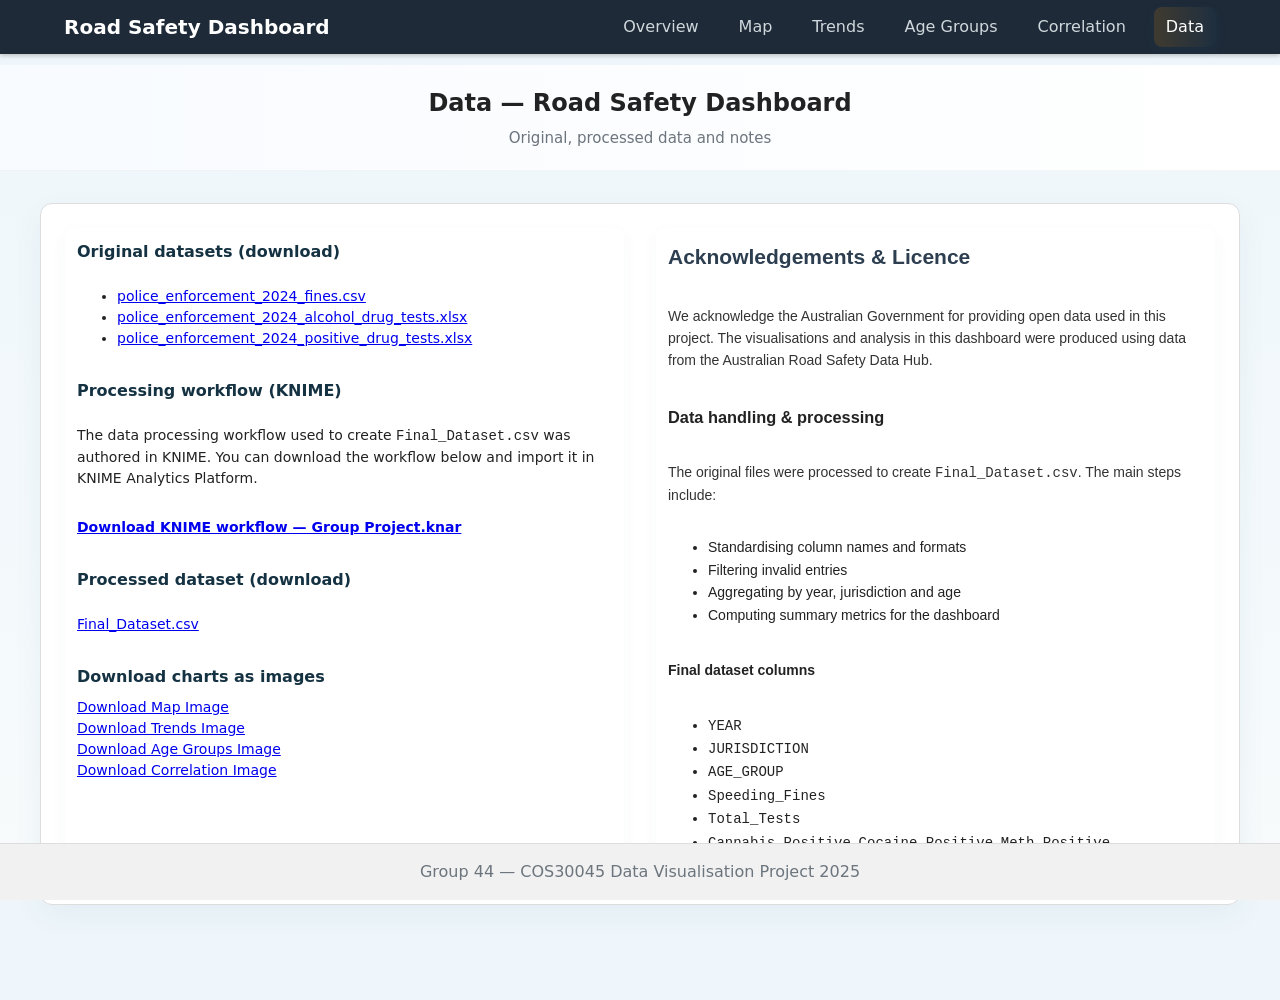
<file: html/data.html>
<!doctype html>
<html lang="en">
<head>
  <meta charset="utf-8" />
  <meta name="viewport" content="width=device-width, initial-scale=1" />
  <title>Data — Road Safety Dashboard</title>

  <link rel="stylesheet" href="../styles.css">
</head>
<body>
  <!-- Navbar -->
  <nav class="navbar">
    <div class="nav-logo">Road Safety Dashboard</div>
    <ul class="nav-links">
      <li><a href="index.html">Overview</a></li>
      <li><a href="map.html">Map</a></li>
      <li><a href="line.html">Trends</a></li>
      <li><a href="bar.html">Age Groups</a></li>
      <li><a href="scatter.html">Correlation</a></li>
      <li><a href="data.html" class="active">Data</a></li>
    </ul>
  </nav>

  <header>
    <div class="title">Data — Road Safety Dashboard</div>
    <div class="subtitle">Original, processed data and notes</div>
  </header>

  <main class="container single">
  <div class="content-box">

    <!-- LEFT SIDE -->
    <section class="card left">
      <div class="card-title">Original datasets (download)</div>
      <ul>
        <li><a href="../Data/police_enforcement_2024_fines.csv" download>police_enforcement_2024_fines.csv</a></li>
        <li><a href="../Data/police_enforcement_2024_alcohol_drug_tests.xlsx" download>police_enforcement_2024_alcohol_drug_tests.xlsx</a></li>
        <li><a href="../Data/police_enforcement_2024_positive_drug_tests.xlsx" download>police_enforcement_2024_positive_drug_tests.xlsx</a></li>
      </ul>

      <div class="card-title" style="margin-top:1rem">Processing workflow (KNIME)</div>
      <p>
        The data processing workflow used to create <code>Final_Dataset.csv</code> was authored in KNIME.
        You can download the workflow below and import it in KNIME Analytics Platform.
      </p>

      <p>
        <a href="../Data/Group%20Project.knar" download style="font-weight:700;">Download KNIME workflow — Group Project.knar</a>
      </p>

      <div class="card-title" style="margin-top:1rem">Processed dataset (download)</div>
      <p><a href="../Data/Final_Dataset.csv" download>Final_Dataset.csv</a></p>

      <div class="card-title" style="margin-top:1rem">Download charts as images</div>
      <div class="export-buttons">
        <a href="../img/Choropleth.png" download="Choropleth.png" class="btn">Download Map Image</a> <br>
        <a href="../img/Line.png" download="Line.png" class="btn">Download Trends Image</a> <br>
        <a href="../img/Bar.png" download="Bar.png" class="btn">Download Age Groups Image</a> <br>
        <a href="../img/Scatter.png" download="Scatter.png" class="btn">Download Correlation Image</a>
      </div>
    </section>

    <!-- RIGHT SIDE -->
    <article class="card story right">
      <h2>Acknowledgements & Licence</h2>
      <p>
        We acknowledge the Australian Government for providing open data used in this project.
        The visualisations and analysis in this dashboard were produced using data from the
        Australian Road Safety Data Hub.
      </p>

      <h3>Data handling & processing</h3>
      <p>
        The original files were processed to create <code>Final_Dataset.csv</code>. The main steps include:
      </p>

      <ul>
        <li>Standardising column names and formats</li>
        <li>Filtering invalid entries</li>
        <li>Aggregating by year, jurisdiction and age</li>
        <li>Computing summary metrics for the dashboard</li>
      </ul>

      <h4>Final dataset columns</h4>
      <ul>
        <li><code>YEAR</code></li>
        <li><code>JURISDICTION</code></li>
        <li><code>AGE_GROUP</code></li>
        <li><code>Speeding_Fines</code></li>
        <li><code>Total_Tests</code></li>
        <li><code>Cannabis_Positive</code>, <code>Cocaine_Positive</code>, <code>Meth_Positive</code></li>
      </ul>
    </article>

  </div>
  </main>

  <footer>Group 44 — COS30045 Data Visualisation Project 2025</footer>
</body>
</html>
</file>
<file: styles.css>
��/ *   = = = = = = = = = = = = = = = = = = = = =   * /  
 / *   G L O B A L   C O L O R   +   F O N T       * /  
 / *   = = = = = = = = = = = = = = = = = = = = =   * /  
 : r o o t   {  
     - - a c c e n t :   # 1 f 7 7 b 4 ;  
     - - a c c e n t 2 :   # f f 7 f 0 e ;  
     - - m u t e d :   # 6 c 7 5 7 d ;  
     - - b g :   # f 0 f 3 f 5 ;  
     - - c a r d - b g :   # f f f f f f ;  
     - - t e x t :   # 2 2 2 ;  
     - - n a v - b g :   # 1 e 2 a 3 8 ;  
     - - n a v - a c c e n t :   # f f 9 8 0 0 ;  
     - - r a d i u s :   1 2 p x ;  
     - - c a r d - p a d d i n g :   1 . 1 2 5 r e m ;   / *   1 8 p x   * /  
     - - m a x - s i t e - w i d t h :   7 5 r e m ;   / *   1 2 0 0 p x   * /  
     - - g l a s s :   r g b a ( 2 5 5 , 2 5 5 , 2 5 5 , 0 . 7 ) ;  
     - - p a g e - b g - s t a r t :   # e e f 6 f b ;  
     - - p a g e - b g - e n d :   # f 7 f b f c ;  
     - - m u t e d - 2 :   # 5 1 6 a 7 a ;  
 }  
  
 / *   M a k e   b o x - s i z i n g   u n i v e r s a l   * /  
 * ,   * : : b e f o r e ,   * : : a f t e r   {  
     b o x - s i z i n g :   b o r d e r - b o x ;  
 }  
  
 h t m l   {  
     h e i g h t :   1 0 0 % ;  
 }  
  
 b o d y   {  
     m i n - h e i g h t :   1 0 0 v h ;  
     m a r g i n :   0 ;  
     p a d d i n g :   0 ;  
     d i s p l a y :   f l e x ;  
     f l e x - d i r e c t i o n :   c o l u m n ;  
     f o n t - f a m i l y :   " I n t e r " ,   s y s t e m - u i ,   - a p p l e - s y s t e m ,   " S e g o e   U I " ,   R o b o t o ,   A r i a l ,   s a n s - s e r i f ;  
     c o l o r :   v a r ( - - t e x t ) ;  
     b a c k g r o u n d :   l i n e a r - g r a d i e n t ( 1 8 0 d e g ,   v a r ( - - p a g e - b g - s t a r t ) ,   v a r ( - - p a g e - b g - e n d ) ) ;  
     f o n t - s i z e :   c l a m p ( 1 4 p x ,   1 v w ,   1 8 p x ) ;  
     l i n e - h e i g h t :   1 . 5 ;  
 }  
  
  
 / *   N A V I G A T I O N   B A R   * /  
 . n a v b a r   {  
     d i s p l a y :   f l e x ;  
     j u s t i f y - c o n t e n t :   s p a c e - b e t w e e n ;  
     a l i g n - i t e m s :   c e n t e r ;  
     b a c k g r o u n d - c o l o r :   v a r ( - - n a v - b g ) ;  
     c o l o r :   w h i t e ;  
     p a d d i n g :   0 . 7 5 r e m   5 v w ;  
     b o x - s h a d o w :   0   2 p x   4 p x   r g b a ( 0 , 0 , 0 , 0 . 2 ) ;  
     p o s i t i o n :   s t i c k y ;  
     t o p :   0 ;  
     z - i n d e x :   1 0 0 0 ;  
     p o s i t i o n :   r e l a t i v e ;  
 }  
  
 . n a v - l o g o   {  
     f o n t - w e i g h t :   b o l d ;  
     f o n t - s i z e :   1 . 2 5 r e m ;  
 }  
  
 . n a v - l i n k s   {  
     l i s t - s t y l e :   n o n e ;  
     m a r g i n :   0 ;  
     p a d d i n g :   0 ;  
     p o s i t i o n :   a b s o l u t e ;  
     r i g h t :   5 v w ;  
     t o p :   5 0 % ;  
     t r a n s f o r m :   t r a n s l a t e Y ( - 5 0 % ) ;  
     d i s p l a y :   f l e x ;  
     g a p :   1 r e m ;  
 }  
  
 . n a v - l i n k s   a   {  
     t e x t - d e c o r a t i o n :   n o n e ;  
     c o l o r :   # c f d 8 d c ;  
     t r a n s i t i o n :   c o l o r   0 . 2 s ,   b a c k g r o u n d   0 . 2 s ,   t r a n s f o r m   0 . 1 5 s ;  
     p a d d i n g :   0 . 5 r e m   0 . 7 5 r e m ;  
     b o r d e r - r a d i u s :   0 . 5 r e m ;  
     d i s p l a y :   i n l i n e - b l o c k ;  
     f o n t - s i z e :   1 r e m ;  
 }  
  
 . n a v - l i n k s   a : h o v e r   {  
     c o l o r :   # f f f ;  
     b a c k g r o u n d :   r g b a ( 2 5 5 , 2 5 5 , 2 5 5 , 0 . 0 4 ) ;  
     t r a n s f o r m :   t r a n s l a t e Y ( - 2 p x ) ;  
 }  
  
 . n a v - l i n k s   a . a c t i v e   {  
     b a c k g r o u n d :   l i n e a r - g r a d i e n t ( 9 0 d e g ,   r g b a ( 2 5 5 , 1 5 2 , 0 , 0 . 1 5 ) ,   r g b a ( 3 1 , 1 1 9 , 1 8 0 , 0 . 0 6 ) ) ;  
     c o l o r :   # f f f ;  
     b o x - s h a d o w :   0   4 p x   1 2 p x   r g b a ( 3 1 , 1 1 9 , 1 8 0 , 0 . 0 8 ) ;  
 }  
  
 / *   R e s p o n s i v e :   o n   s m a l l   s c r e e n s ,   r e t u r n   n a v   t o   n o r m a l   f l o w   * /  
 @ m e d i a   ( m a x - w i d t h :   9 0 0 p x )   {  
     . n a v - l i n k s   {  
         p o s i t i o n :   s t a t i c ;  
         t r a n s f o r m :   n o n e ;  
         d i s p l a y :   f l e x ;  
         g a p :   0 . 5 r e m ;  
         j u s t i f y - c o n t e n t :   f l e x - e n d ;  
     }  
     . n a v b a r   {  
         p a d d i n g :   0 . 5 r e m   2 v w ;  
     }  
 }  
  
 / *   H E A D E R   * /  
 h e a d e r   {  
     p a d d i n g :   1 . 2 5 r e m   1 r e m ;  
     b a c k g r o u n d :   l i n e a r - g r a d i e n t ( 9 0 d e g ,   # f 8 f b f f ,   # f f f f f f ) ;  
     b o r d e r - b o t t o m :   1 p x   s o l i d   r g b a ( 3 0 , 4 2 , 5 6 , 0 . 0 4 ) ;  
     t e x t - a l i g n :   c e n t e r ;  
     b o x - s i z i n g :   b o r d e r - b o x ;  
     b a c k d r o p - f i l t e r :   b l u r ( 2 p x ) ;  
 }  
  
 / *   I N T R O D U C T I O N   /   L A N D I N G   P A G E   S T Y L I N G   * /  
 . h e r o   {  
     p a d d i n g :   3 . 5 r e m   1 . 2 5 r e m ;  
     m a x - w i d t h :   v a r ( - - m a x - s i t e - w i d t h ) ;  
     m a r g i n :   1 . 5 r e m   a u t o ;  
     b a c k g r o u n d :   l i n e a r - g r a d i e n t ( 1 8 0 d e g ,   r g b a ( 2 5 5 , 2 5 5 , 2 5 5 , 0 . 6 ) ,   r g b a ( 2 5 5 , 2 5 5 , 2 5 5 , 0 . 8 5 ) ) ;  
     b o r d e r - r a d i u s :   c a l c ( v a r ( - - r a d i u s )   +   4 p x ) ;  
     b o x - s h a d o w :   0   1 2 p x   4 0 p x   r g b a ( 1 6 , 4 5 , 7 0 , 0 . 0 6 ) ;  
 }  
  
 . h e r o   h 1   {  
     m a r g i n :   0   0   0 . 5 r e m   0 ;  
     f o n t - s i z e :   c l a m p ( 2 r e m ,   5 v w ,   3 r e m ) ;  
     c o l o r :   # 0 7 2 0 2 9 ;  
 }  
  
 . h e r o   p   {  
     m a r g i n :   0 ;  
     c o l o r :   v a r ( - - m u t e d - 2 ) ;  
     f o n t - s i z e :   1 r e m ;  
 }  
  
 . i n t r o - c o n t a i n e r   {  
     m a x - w i d t h :   v a r ( - - m a x - s i t e - w i d t h ) ;  
     m a r g i n :   1 . 2 5 r e m   a u t o   3 . 7 5 r e m   a u t o ;  
     p a d d i n g :   0   1 r e m ;  
 }  
  
 . i n t r o - c a r d   {  
     b a c k g r o u n d :   l i n e a r - g r a d i e n t ( 1 8 0 d e g ,   # f f f f f f ,   # f b f d f f ) ;  
     b o r d e r - r a d i u s :   0 . 7 5 r e m ;  
     p a d d i n g :   1 . 2 5 r e m ;  
     b o x - s h a d o w :   0   8 p x   2 4 p x   r g b a ( 1 6 , 4 5 , 7 0 , 0 . 0 4 ) ;  
     c o l o r :   # 1 4 3 0 3 b ;  
 }  
  
 . i n t r o - g r i d   {  
     d i s p l a y :   g r i d ;  
     g r i d - t e m p l a t e - c o l u m n s :   r e p e a t ( 2 ,   1 f r ) ;  
     g a p :   1 . 1 2 5 r e m ;  
     m a r g i n - t o p :   1 . 1 2 5 r e m ;  
 }  
  
 . i n t r o - l i n k   {  
     t e x t - d e c o r a t i o n :   n o n e ;  
     c o l o r :   i n h e r i t ;  
 }  
  
 . i n t r o - l i n k   . i n t r o - c a r d   {  
     t r a n s i t i o n :   t r a n s f o r m   0 . 1 2 s ,   b o x - s h a d o w   0 . 1 2 s ;  
 }  
  
 . i n t r o - l i n k   . i n t r o - c a r d : h o v e r   {  
     t r a n s f o r m :   t r a n s l a t e Y ( - 0 . 3 7 5 r e m ) ;  
     b o x - s h a d o w :   0   1 8 p x   4 6 p x   r g b a ( 1 6 , 4 5 , 7 0 , 0 . 0 8 ) ;  
 }  
  
 @ m e d i a   ( m a x - w i d t h :   7 6 0 p x )   {  
     . i n t r o - g r i d   {  
         g r i d - t e m p l a t e - c o l u m n s :   1 f r ;  
     }  
 }  
  
 . t i t l e   {  
     f o n t - s i z e :   1 . 5 r e m ;  
     f o n t - w e i g h t :   7 0 0 ;  
 }  
  
 . s u b t i t l e   {  
     c o l o r :   v a r ( - - m u t e d ) ;  
     f o n t - s i z e :   0 . 9 3 7 5 r e m ;  
     m a r g i n - t o p :   0 . 3 7 5 r e m ;  
 }  
  
 m a i n . c o n t a i n e r   {  
     d i s p l a y :   f l e x ;  
     j u s t i f y - c o n t e n t :   c e n t e r ;     / *   c e n t e r s   t h e   w h o l e   b o x   h o r i z o n t a l l y   * /  
     p a d d i n g :   1 . 5 r e m   2 . 2 5 r e m ;  
     b o x - s i z i n g :   b o r d e r - b o x ;  
     f l e x - w r a p :   w r a p ;   / *   a l l o w   w r a p p i n g   * /  
     m a x - w i d t h :   1 0 0 v w ;  
     f l e x :   1   0   a u t o ;  
 }  
  
 . c o n t e n t - b o x   {  
     d i s p l a y :   f l e x ;  
     g a p :   2 r e m ;  
     b a c k g r o u n d :   v a r ( - - c a r d - b g ,   # f f f ) ;  
     b o r d e r :   1 p x   s o l i d   # d d d ;  
     b o r d e r - r a d i u s :   v a r ( - - r a d i u s ) ;  
     p a d d i n g :   1 . 5 r e m ;  
     m a x - w i d t h :   v a r ( - - m a x - s i t e - w i d t h ) ;  
     w i d t h :   1 0 0 % ;  
     b o x - s h a d o w :   0   1 0 p x   3 0 p x   r g b a ( 3 1 , 7 7 , 1 0 5 , 0 . 0 6 ) ;  
     m i n - h e i g h t :   4 0 v h ;  
     a l i g n - i t e m s :   s t r e t c h ;     / *   m a k e   c h i l d r e n   f u l l   h e i g h t   * /  
     o v e r f l o w :   h i d d e n ;   / *   p r e v e n t   c h i l d r e n   f r o m   v i s u a l l y   e s c a p i n g   t h e   b o x   * /  
     f l e x - w r a p :   w r a p ;   / *   a l l o w   c h i l d r e n   t o   w r a p   o n   s m a l l   w i d t h s   * /  
 }  
  
 / *   E n s u r e   l e f t / r i g h t   c o l u m n s   i n s i d e   . c o n t e n t - b o x   s h a r e   e q u a l   h e i g h t   * /  
 . c o n t e n t - b o x   >   . l e f t ,  
 . c o n t e n t - b o x   >   . r i g h t   {  
     f l e x :   1   1   0 ;  
     d i s p l a y :   f l e x ;  
     f l e x - d i r e c t i o n :   c o l u m n ;  
     m i n - w i d t h :   2 8 0 p x ;   / *   a v o i d   t o o   s m a l l   c o l u m n s   * /  
     b o x - s i z i n g :   b o r d e r - b o x ;  
     p a d d i n g :   0 . 7 5 r e m ;  
 }  
  
 / *   V e r t i c a l   b o x e d   c o n t a i n e r   f o r   s t a c k e d   c h a r t   +   s t o r y   p a g e s   * /  
 . c o n t e n t - s t a c k   {  
     d i s p l a y :   f l e x ;  
     f l e x - d i r e c t i o n :   c o l u m n ;  
     g a p :   1 . 5 r e m ;  
     b a c k g r o u n d :   v a r ( - - c a r d - b g ,   # f f f ) ;  
     b o r d e r :   1 p x   s o l i d   # d d d ;  
     b o r d e r - r a d i u s :   v a r ( - - r a d i u s ) ;  
     p a d d i n g :   1 . 5 r e m ;  
     m a x - w i d t h :   5 6 . 2 5 r e m ;   / *   9 0 0 p x   * /  
     w i d t h :   1 0 0 % ;  
     b o x - s h a d o w :   0   4 p x   1 2 p x   r g b a ( 0 , 0 , 0 , 0 . 0 5 ) ;  
     a l i g n - i t e m s :   s t r e t c h ;  
     b o x - s i z i n g :   b o r d e r - b o x ;  
 }  
  
 . c o n t e n t - s t a c k   . v i s ,  
 . c o n t e n t - s t a c k   . s t o r y   {  
     w i d t h :   1 0 0 % ;  
     m a r g i n :   0 ;  
 }  
  
 . l e f t ,   . r i g h t   {  
     d i s p l a y :   f l e x ;  
     f l e x - d i r e c t i o n :   c o l u m n ;  
     h e i g h t :   1 0 0 % ;  
     m i n - w i d t h :   0 ;   / *   i m p o r t a n t   t o   a l l o w   s h r i n k i n g   * /  
     m i n - h e i g h t :   0 ;   / *   a l l o w   f l e x   c h i l d r e n   t o   s h r i n k   p r o p e r l y   * /  
     b o x - s i z i n g :   b o r d e r - b o x ;  
     f l e x :   1   1   0 ;  
     p a d d i n g :   0 . 7 5 r e m ;  
     o v e r f l o w :   h i d d e n ;  
 }  
  
 . r i g h t   {  
     o v e r f l o w - y :   a u t o ;  
 }  
  
 / *   n i c e r   s c r o l l b a r   f o r   s t o r y   p a n e l s   ( W e b k i t   b r o w s e r s )   * /  
 . r i g h t : : - w e b k i t - s c r o l l b a r ,   . s t o r y : : - w e b k i t - s c r o l l b a r   {  
     w i d t h :   1 0 p x ;  
 }  
 . r i g h t : : - w e b k i t - s c r o l l b a r - t h u m b ,   . s t o r y : : - w e b k i t - s c r o l l b a r - t h u m b   {  
     b a c k g r o u n d :   l i n e a r - g r a d i e n t ( 1 8 0 d e g ,   r g b a ( 3 1 , 1 1 9 , 1 8 0 , 0 . 2 ) ,   r g b a ( 3 1 , 1 1 9 , 1 8 0 , 0 . 1 2 ) ) ;  
     b o r d e r - r a d i u s :   1 0 p x ;  
 }  
  
 # m a p   {  
     w i d t h :   1 0 0 % ;  
     f l e x :   1   1   a u t o ;  
     m i n - h e i g h t :   0 ;  
     b o r d e r - r a d i u s :   0 . 5 r e m ;  
     b a c k g r o u n d :   # f f f ;  
     b o x - s h a d o w :   i n s e t   0   0   6 p x   # c c c ;  
     m i n - h e i g h t :   4 0 v h ;   / *   r e s p o n s i v e   m i n   h e i g h t   * /  
 }  
  
 . s t o r y   {  
     f o n t - f a m i l y :   " O p e n   S a n s " ,   s a n s - s e r i f ;  
     l i n e - h e i g h t :   1 . 6 ;  
     c o l o r :   v a r ( - - t e x t ,   # 3 3 3 ) ;  
     h e i g h t :   1 0 0 % ;  
     o v e r f l o w - y :   a u t o ;  
     t r a n s i t i o n :   b a c k g r o u n d   0 . 2 s ,   t r a n s f o r m   0 . 1 2 s ;  
 }  
  
 . c o n t a i n e r . s i n g l e   {  
     p a d d i n g :   2 r e m   1 r e m ;  
     g a p :   1 . 5 r e m ;  
 }  
  
 . c o n t a i n e r . s i n g l e   >   . v i s ,  
 . c o n t a i n e r . s i n g l e   >   . s t o r y   {  
     f l e x :   n o n e ;  
     w i d t h :   1 0 0 % ;  
     m a x - w i d t h :   5 6 . 2 5 r e m ;   / *   9 0 0 p x   * /  
     m a r g i n :   0   a u t o ;  
     m i n - w i d t h :   u n s e t ;  
 }  
  
 . s t o r y   {  
     b a c k g r o u n d - c o l o r :   # f b f c f d ;  
     p a d d i n g :   v a r ( - - c a r d - p a d d i n g ) ;  
     b o r d e r - r a d i u s :   c a l c ( v a r ( - - r a d i u s )   -   2 p x ) ;  
     b o x - s h a d o w :   0   6 p x   1 8 p x   r g b a ( 3 1 , 7 7 , 1 0 5 , 0 . 0 3 ) ;  
 }  
  
 . s t o r y   h 2   {  
     m a r g i n - t o p :   0 ;  
     c o l o r :   # 2 c 3 e 5 0 ;  
 }  
  
 . s t o r y   p   {  
     m a r g i n - b o t t o m :   1 r e m ;  
     l i n e - h e i g h t :   1 . 6 ;  
     c o l o r :   # 3 3 3 ;  
 }  
  
 / *   C A R D   s t y l i n g   * /  
 . c a r d   {  
     b a c k g r o u n d :   l i n e a r - g r a d i e n t ( 1 8 0 d e g ,   v a r ( - - g l a s s ) ,   v a r ( - - c a r d - b g ) ) ;  
     b o r d e r - r a d i u s :   0 . 6 2 5 r e m ;   / *   1 0 p x   * /  
     p a d d i n g :   0 . 7 5 r e m ;  
     b o x - s h a d o w :   0   6 p x   1 8 p x   r g b a ( 3 1 , 7 7 , 1 0 5 , 0 . 0 4 ) ;  
     d i s p l a y :   f l e x ;  
     f l e x - d i r e c t i o n :   c o l u m n ;  
     t r a n s i t i o n :   t r a n s f o r m   0 . 1 2 s ,   b o x - s h a d o w   0 . 1 2 s ;  
 }  
  
 . c a r d : h o v e r   {  
     t r a n s f o r m :   t r a n s l a t e Y ( - 0 . 2 5 r e m ) ;  
     b o x - s h a d o w :   0   1 4 p x   3 6 p x   r g b a ( 3 1 , 7 7 , 1 0 5 , 0 . 0 8 ) ;  
 }  
  
 . c a r d - t i t l e   {  
     f o n t - w e i g h t :   7 0 0 ;  
     m a r g i n - b o t t o m :   0 . 5 r e m ;  
     f o n t - s i z e :   1 r e m ;  
     c o l o r :   # 1 5 3 2 4 3 ;  
 }  
  
 / *   S V G   i n s i d e   . v i s   * /  
 . v i s   s v g   {  
     b a c k g r o u n d :   # f f f ;  
     b o r d e r - r a d i u s :   0 . 3 7 5 r e m ;  
     w i d t h :   1 0 0 % ;  
     h e i g h t :   1 0 0 % ;  
     m a x - h e i g h t :   3 7 . 5 r e m ;   / *   6 0 0 p x   * /  
     d i s p l a y :   b l o c k ;  
     b o x - s i z i n g :   b o r d e r - b o x ;  
 }  
  
 / *   I m p r o v e   v i s u a l   s p a c i n g   f o r   s t a c k e d   c o n t e n t   b o x e s   * /  
 . c o n t e n t - s t a c k   {  
     m a x - w i d t h :   5 6 . 2 5 r e m ;  
     m a r g i n :   0   a u t o ;  
 }  
  
 . c o n t e n t - s t a c k   . c a r d - t i t l e   {  
     f o n t - s i z e :   1 . 1 2 5 r e m ;  
 }  
  
 / *   F O O T E R   * /  
 f o o t e r   {  
     p o s i t i o n :   f i x e d ;  
     b o t t o m :   0 ;  
     l e f t :   0 ;  
     w i d t h :   1 0 0 % ;  
     b a c k g r o u n d :   # f 1 f 1 f 1 ;  
     b o r d e r - t o p :   1 p x   s o l i d   # d d d ;  
     f o n t - s i z e :   1 r e m ;  
     c o l o r :   v a r ( - - m u t e d ) ;  
     p a d d i n g :   1 r e m   0 . 7 5 r e m ;  
     t e x t - a l i g n :   c e n t e r ;  
     z - i n d e x :   9 9 9 9 ;  
 }  
  
 / *   R E S P O N S I V E   * /  
 @ m e d i a   ( m a x - w i d t h :   1 0 0 0 p x )   {  
     . c o n t a i n e r . s i n g l e   {  
         p a d d i n g :   1 r e m ;  
     }  
  
     . c o n t a i n e r . s i n g l e   >   . v i s ,  
     . c o n t a i n e r . s i n g l e   >   . s t o r y ,  
     . c o n t e n t - b o x   . v i s ,  
     . c o n t e n t - b o x   . s t o r y   {  
         w i d t h :   1 0 0 % ;  
         m a x - w i d t h :   n o n e ;  
     }  
 }  
  
 @ m e d i a   ( m a x - w i d t h :   6 0 0 p x )   {  
     . n a v - l i n k s   {  
         f l e x - w r a p :   w r a p ;  
         j u s t i f y - c o n t e n t :   c e n t e r ;  
     }  
  
     . c o n t e n t - b o x   {  
         f l e x - d i r e c t i o n :   c o l u m n ;  
         p a d d i n g :   1 r e m ;  
         m i n - h e i g h t :   a u t o ;  
     }  
  
     . c o n t e n t - b o x   >   . l e f t ,  
     . c o n t e n t - b o x   >   . r i g h t   {  
         w i d t h :   1 0 0 % ;  
         p a d d i n g :   0 . 5 r e m   0 ;  
     }  
 }  
  
 / *   T o o l t i p   * /  
 . t o o l t i p   {  
     p o s i t i o n :   a b s o l u t e ;  
     p o i n t e r - e v e n t s :   n o n e ;  
     b a c k g r o u n d :   r g b a ( 1 6 ,   3 0 ,   4 5 ,   0 . 9 5 ) ;  
     c o l o r :   # f f f ;  
     p a d d i n g :   0 . 5 r e m   0 . 6 2 5 r e m ;  
     b o r d e r - r a d i u s :   0 . 3 7 5 r e m ;  
     f o n t - s i z e :   0 . 7 5 r e m ;  
     b o x - s h a d o w :   0   6 p x   2 0 p x   r g b a ( 1 6 , 4 5 , 7 0 , 0 . 3 ) ;  
     z - i n d e x :   2 0 0 0 ;  
     m a x - w i d t h :   2 0 r e m ;  
     l i n e - h e i g h t :   1 . 3 ;  
 }  
  
 . t o o l t i p   b   {  
     f o n t - w e i g h t :   7 0 0 ;  
 }  
  
 / *   S m a l l   v e r t i c a l   o f f s e t   s o   c o n t r o l s   a t   t h e   t o p   o f   . v i s   c a r d s   d o n ' t   o v e r l a p   c h a r t   c o n t e n t   * /  
 # m a p ,   # l i n e C h a r t ,   # b a r C h a r t ,   # s c a t t e r P l o t   {  
     p a d d i n g - t o p :   0 . 7 5 r e m ;  
     b o x - s i z i n g :   b o r d e r - b o x ;  
 }  
  
 # s c a t t e r P l o t   {  
     m i n - h e i g h t :   1 8 . 7 5 r e m ;   / *   3 0 0 p x   * /  
 }  
  
 / *   E x i s t i n g   s t y l e s   h e r e . . .   * /  
  
 / *   A d d   t h i s   t o   h i d e   t h e   c h a r t s   p a n e l   i n i t i a l l y   a n d   s t y l e   i t   * /  
 # c h a r t s - p a n e l   {  
     d i s p l a y :   n o n e ;     / *   H i d d e n   i n i t i a l l y   * /  
     f l e x - w r a p :   w r a p ;  
     g a p :   1 r e m ;  
     m a r g i n - t o p :   1 . 5 r e m ;  
 }  
  
 / *   Y o u   c a n   a d d   s t y l i n g   f o r   i n d i v i d u a l   c h a r t   b o x e s   i f   n e e d e d   * /  
 . c h a r t - b o x   {  
     b a c k g r o u n d :   v a r ( - - c a r d - b g ,   # f f f ) ;  
     b o r d e r :   1 p x   s o l i d   # d d d ;  
     b o r d e r - r a d i u s :   8 p x ;  
     p a d d i n g :   1 6 p x ;  
     b o x - s h a d o w :   0   4 p x   1 2 p x   r g b a ( 0 , 0 , 0 , 0 . 0 5 ) ;  
     f l e x :   1   1   3 0 0 p x ;   / *   f l e x i b l e   w i d t h   w i t h   m i n i m u m   * /  
 }  
  
  
 / *   = = =   F I X   N A V   +   F O O T E R   P O S I T I O N   = = =   * /  
 . n a v b a r   {  
     p o s i t i o n :   f i x e d ;  
     t o p :   0 ;  
     l e f t :   0 ;  
     w i d t h :   1 0 0 % ;  
     z - i n d e x :   9 9 9 9 ;  
 }  
  
 f o o t e r   {  
     p o s i t i o n :   f i x e d ;  
     b o t t o m :   0 ;  
     l e f t :   0 ;  
     w i d t h :   1 0 0 % ;  
     z - i n d e x :   9 9 9 9 ;  
 }  
  
 / *   A d d   p a d d i n g   t o   b o d y   s o   c o n t e n t   i s   n o t   c o v e r e d   * /  
 b o d y   {  
     p a d d i n g - t o p :   6 5 p x ;       / *   m a t c h   y o u r   n a v b a r   h e i g h t   * /  
     p a d d i n g - b o t t o m :   7 0 p x ;   / *   m a t c h   y o u r   f o o t e r   h e i g h t   * /  
 }  
  
 / *   = = =   A U T O - H I D E   A N I M A T I O N   = = =   * /  
 . n a v b a r ,  
 f o o t e r   {  
     t r a n s i t i o n :   t r a n s f o r m   0 . 3 s   e a s e ;  
 }  
  
 . n a v b a r . n a v - h i d d e n   {  
     t r a n s f o r m :   t r a n s l a t e Y ( - 1 0 0 % ) ;  
 }  
  
 f o o t e r . f o o t e r - h i d d e n   {  
     t r a n s f o r m :   t r a n s l a t e Y ( 1 0 0 % ) ;  
 }  
 
</file>
